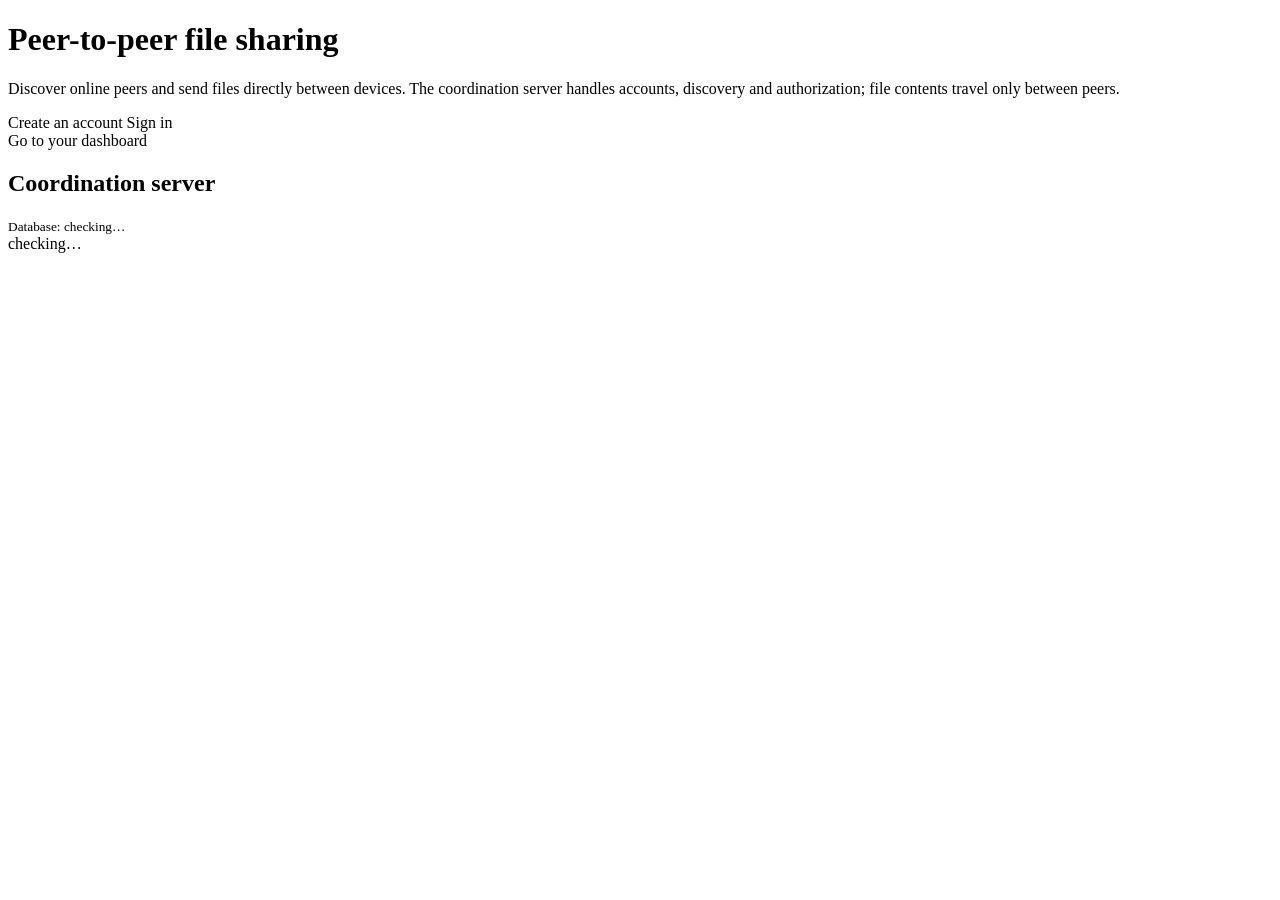
<file: coordination-server/src/main/resources/templates/index.html>
<!DOCTYPE html>
<html lang="en" xmlns:th="http://www.thymeleaf.org"
      xmlns:sec="http://www.thymeleaf.org/extras/spring-security">
<head th:replace="~{fragments/layout :: head('Home')}"></head>
<body class="d-flex flex-column">
<nav th:replace="~{fragments/layout :: navbar}"></nav>

<main class="container py-5 flex-grow-1">
    <div class="row justify-content-center">
        <div class="col-lg-8">
            <h1 class="display-6 mb-3">Peer-to-peer file sharing</h1>
            <p class="lead text-body-secondary">
                Discover online peers and send files directly between devices. The coordination
                server handles accounts, discovery and authorization; file contents travel only
                between peers.
            </p>

            <div class="d-flex flex-wrap gap-2 mt-4" sec:authorize="isAnonymous()">
                <a class="btn btn-primary" th:href="@{/register}">Create an account</a>
                <a class="btn btn-outline-secondary" th:href="@{/login}">Sign in</a>
            </div>
            <div class="mt-4" sec:authorize="isAuthenticated()">
                <a class="btn btn-primary" th:href="@{/dashboard}">Go to your dashboard</a>
            </div>

            <div class="card shadow-sm mt-5">
                <div class="card-body d-flex align-items-center justify-content-between">
                    <div>
                        <h2 class="h6 mb-1">Coordination server</h2>
                        <small class="text-body-secondary">Database: <span id="db-status">checking…</span></small>
                    </div>
                    <span id="server-status" class="badge text-bg-secondary status-badge">checking…</span>
                </div>
            </div>
        </div>
    </div>
</main>

<footer th:replace="~{fragments/layout :: footer}"></footer>
<th:block th:replace="~{fragments/layout :: scripts}"></th:block>
</body>
</html>
</file>
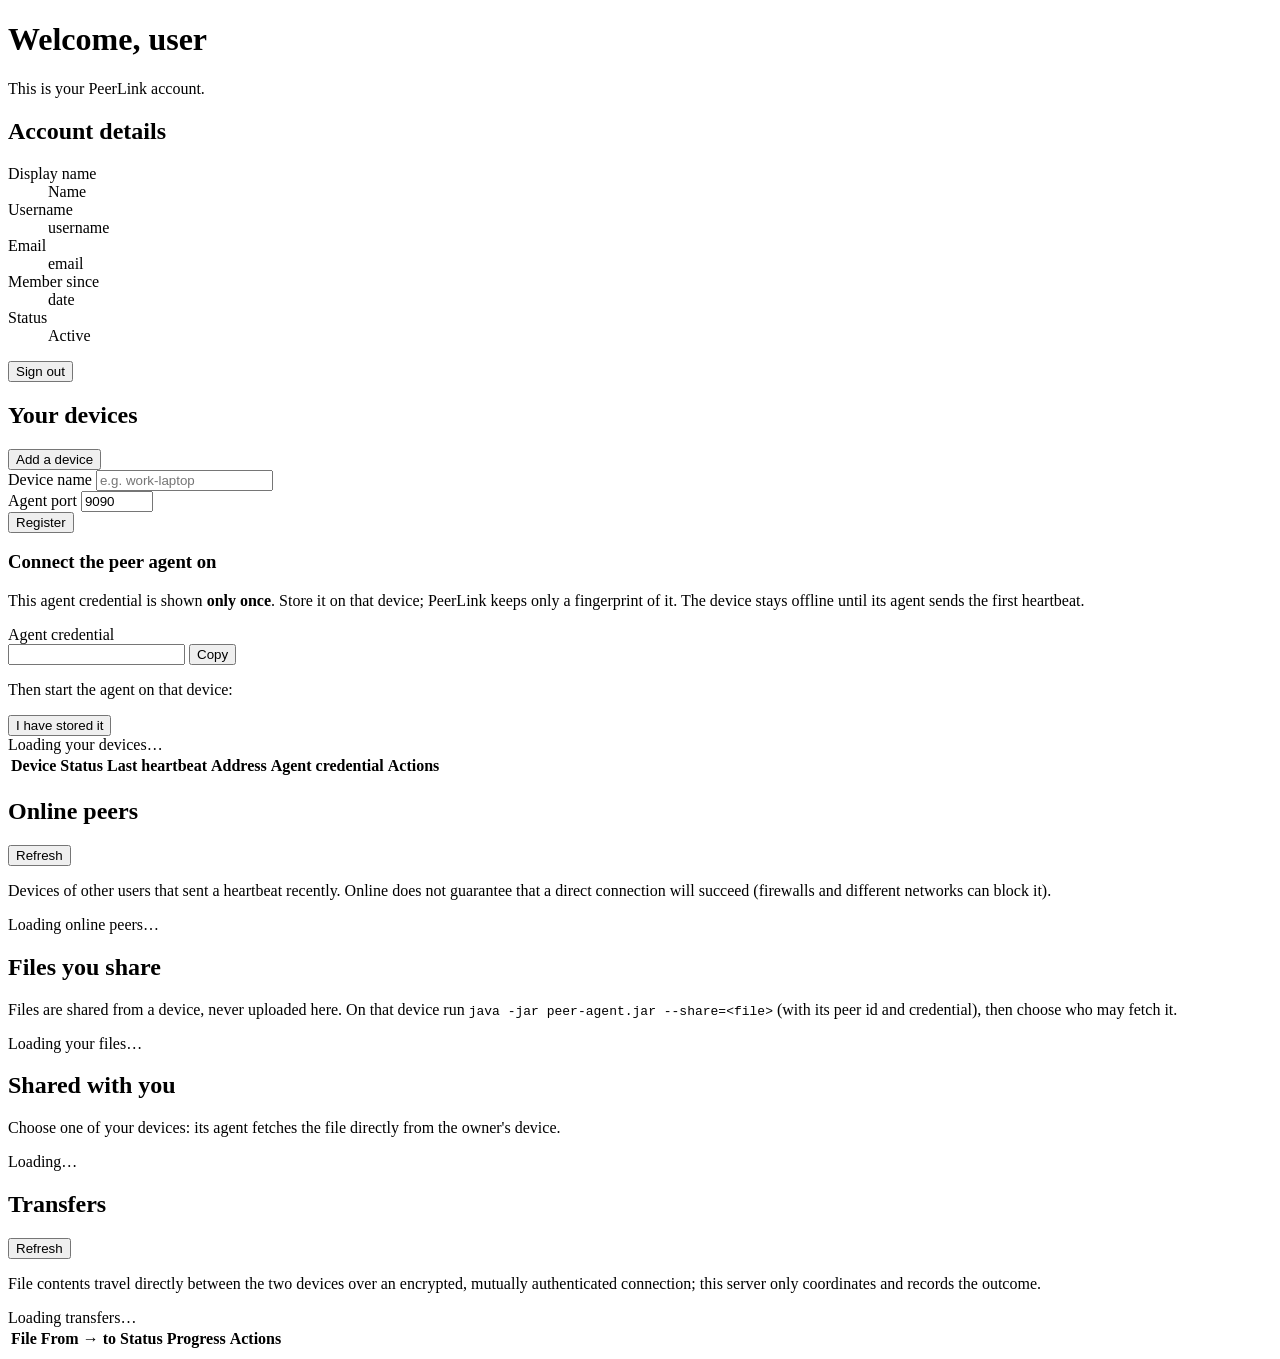
<file: coordination-server/src/main/resources/templates/dashboard.html>
<!DOCTYPE html>
<html lang="en" xmlns:th="http://www.thymeleaf.org">
<head th:replace="~{fragments/layout :: head('Dashboard')}"></head>
<body class="d-flex flex-column">
<nav th:replace="~{fragments/layout :: navbar}"></nav>

<main class="container py-5 flex-grow-1">
    <h1 class="h3 mb-1">Welcome, <span th:text="${account.displayName ?: account.username}">user</span></h1>
    <p class="text-body-secondary mb-4">This is your PeerLink account.</p>

    <div class="row g-4">
        <div class="col-lg-4">
            <div class="card shadow-sm h-100">
                <div class="card-body">
                    <h2 class="h5 mb-3">Account details</h2>
                    <dl class="row mb-0 account-details">
                        <dt class="col-sm-5 col-lg-12">Display name</dt>
                        <dd class="col-sm-7 col-lg-12" th:text="${account.displayName ?: '—'}">Name</dd>
                        <dt class="col-sm-5 col-lg-12">Username</dt>
                        <dd class="col-sm-7 col-lg-12" th:text="${account.username}">username</dd>
                        <dt class="col-sm-5 col-lg-12">Email</dt>
                        <dd class="col-sm-7 col-lg-12 text-break" th:text="${account.email}">email</dd>
                        <dt class="col-sm-5 col-lg-12">Member since</dt>
                        <dd class="col-sm-7 col-lg-12" th:text="${memberSince}">date</dd>
                        <dt class="col-sm-5 col-lg-12">Status</dt>
                        <dd class="col-sm-7 col-lg-12">
                            <span class="badge" th:classappend="${account.enabled} ? 'text-bg-success' : 'text-bg-secondary'"
                                  th:text="${account.enabled} ? 'Active' : 'Disabled'">Active</span>
                        </dd>
                    </dl>
                    <form th:action="@{/logout}" method="post" class="mt-3">
                        <button type="submit" class="btn btn-outline-danger btn-sm">Sign out</button>
                    </form>
                </div>
            </div>
        </div>

        <div class="col-lg-8">
            <section class="card shadow-sm h-100" aria-labelledby="devicesHeading">
                <div class="card-body">
                    <div class="d-flex flex-wrap align-items-center justify-content-between gap-2 mb-3">
                        <h2 id="devicesHeading" class="h5 mb-0">Your devices</h2>
                        <button class="btn btn-primary btn-sm" type="button" data-bs-toggle="collapse"
                                data-bs-target="#registerDevice" aria-expanded="false" aria-controls="registerDevice">
                            Add a device
                        </button>
                    </div>

                    <div class="collapse" id="registerDevice">
                        <form id="registerDeviceForm" class="border rounded p-3 mb-3 bg-body-tertiary" novalidate>
                            <div class="row g-2 align-items-end">
                                <div class="col-sm-6">
                                    <label for="deviceName" class="form-label">Device name</label>
                                    <input type="text" class="form-control" id="deviceName" name="deviceName"
                                           required maxlength="100" placeholder="e.g. work-laptop">
                                    <div class="invalid-feedback" data-error-for="deviceName"></div>
                                </div>
                                <div class="col-sm-3">
                                    <label for="listeningPort" class="form-label">Agent port</label>
                                    <input type="number" class="form-control" id="listeningPort" name="listeningPort"
                                           required min="1" max="65535" value="9090">
                                    <div class="invalid-feedback" data-error-for="listeningPort"></div>
                                </div>
                                <div class="col-sm-3 d-grid">
                                    <button type="submit" class="btn btn-primary">Register</button>
                                </div>
                            </div>
                            <div class="alert alert-danger mt-3 mb-0 d-none" id="registerError" role="alert"></div>
                        </form>
                    </div>

                    <div id="credentialPanel" class="alert alert-warning d-none" role="status" aria-live="polite">
                        <h3 class="h6">Connect the peer agent on <span data-field="deviceName"></span></h3>
                        <p class="small mb-2">
                            This agent credential is shown <strong>only once</strong>. Store it on that device;
                            PeerLink keeps only a fingerprint of it. The device stays offline until its agent sends
                            the first heartbeat.
                        </p>
                        <label for="credentialValue" class="form-label small mb-1">Agent credential</label>
                        <div class="input-group input-group-sm mb-2">
                            <input type="text" class="form-control font-monospace" id="credentialValue" readonly>
                            <button class="btn btn-outline-secondary" type="button" id="copyCredential">Copy</button>
                        </div>
                        <p class="small mb-1">Then start the agent on that device:</p>
                        <pre class="agent-command small mb-2"><code id="agentCommand"></code></pre>
                        <button class="btn btn-sm btn-outline-dark" type="button" id="dismissCredential">
                            I have stored it
                        </button>
                    </div>

                    <div id="devicesStatus" class="text-body-secondary small" role="status">Loading your devices…</div>
                    <div class="table-responsive">
                        <table class="table align-middle mb-0 d-none" id="devicesTable">
                            <thead>
                            <tr>
                                <th scope="col">Device</th>
                                <th scope="col">Status</th>
                                <th scope="col">Last heartbeat</th>
                                <th scope="col">Address</th>
                                <th scope="col">Agent credential</th>
                                <th scope="col"><span class="visually-hidden">Actions</span></th>
                            </tr>
                            </thead>
                            <tbody id="devicesBody"></tbody>
                        </table>
                    </div>
                </div>
            </section>
        </div>

        <div class="col-12">
            <section class="card shadow-sm" aria-labelledby="onlineHeading">
                <div class="card-body">
                    <div class="d-flex flex-wrap align-items-center justify-content-between gap-2 mb-2">
                        <h2 id="onlineHeading" class="h5 mb-0">Online peers</h2>
                        <button class="btn btn-outline-secondary btn-sm" type="button" id="refreshOnline">Refresh</button>
                    </div>
                    <p class="small text-body-secondary">
                        Devices of other users that sent a heartbeat recently. Online does not guarantee that a
                        direct connection will succeed (firewalls and different networks can block it).
                    </p>
                    <div id="onlineStatus" class="text-body-secondary small" role="status">Loading online peers…</div>
                    <ul class="list-group list-group-flush d-none" id="onlineList"></ul>
                </div>
            </section>
        </div>

        <div class="col-lg-6">
            <section class="card shadow-sm h-100" aria-labelledby="mySharesHeading">
                <div class="card-body">
                    <h2 id="mySharesHeading" class="h5 mb-2">Files you share</h2>
                    <p class="small text-body-secondary mb-2">
                        Files are shared from a device, never uploaded here. On that device run
                        <code>java -jar peer-agent.jar --share=&lt;file&gt;</code> (with its peer id and credential),
                        then choose who may fetch it.
                    </p>
                    <div id="mySharesStatus" class="text-body-secondary small" role="status">Loading your files…</div>
                    <ul class="list-group list-group-flush d-none" id="mySharesList"></ul>
                </div>
            </section>
        </div>

        <div class="col-lg-6">
            <section class="card shadow-sm h-100" aria-labelledby="sharedWithMeHeading">
                <div class="card-body">
                    <h2 id="sharedWithMeHeading" class="h5 mb-2">Shared with you</h2>
                    <p class="small text-body-secondary mb-2">
                        Choose one of your devices: its agent fetches the file directly from the owner's device.
                    </p>
                    <div id="sharedWithMeStatus" class="text-body-secondary small" role="status">Loading…</div>
                    <ul class="list-group list-group-flush d-none" id="sharedWithMeList"></ul>
                </div>
            </section>
        </div>

        <div class="col-12">
            <section class="card shadow-sm" aria-labelledby="transfersHeading">
                <div class="card-body">
                    <div class="d-flex flex-wrap align-items-center justify-content-between gap-2 mb-2">
                        <h2 id="transfersHeading" class="h5 mb-0">Transfers</h2>
                        <button class="btn btn-outline-secondary btn-sm" type="button" id="refreshTransfers">Refresh</button>
                    </div>
                    <p class="small text-body-secondary">
                        File contents travel directly between the two devices over an encrypted, mutually
                        authenticated connection; this server only coordinates and records the outcome.
                    </p>
                    <div id="transfersStatus" class="text-body-secondary small" role="status">Loading transfers…</div>
                    <div class="table-responsive">
                        <table class="table align-middle mb-0 d-none" id="transfersTable">
                            <thead>
                            <tr>
                                <th scope="col">File</th>
                                <th scope="col">From → to</th>
                                <th scope="col">Status</th>
                                <th scope="col" class="transfer-progress-column">Progress</th>
                                <th scope="col"><span class="visually-hidden">Actions</span></th>
                            </tr>
                            </thead>
                            <tbody id="transfersBody"></tbody>
                        </table>
                    </div>
                </div>
            </section>
        </div>
    </div>
</main>

<footer th:replace="~{fragments/layout :: footer}"></footer>
<th:block th:replace="~{fragments/layout :: scripts}"></th:block>
<script th:src="@{/js/dashboard.js}"></script>
</body>
</html>
</file>
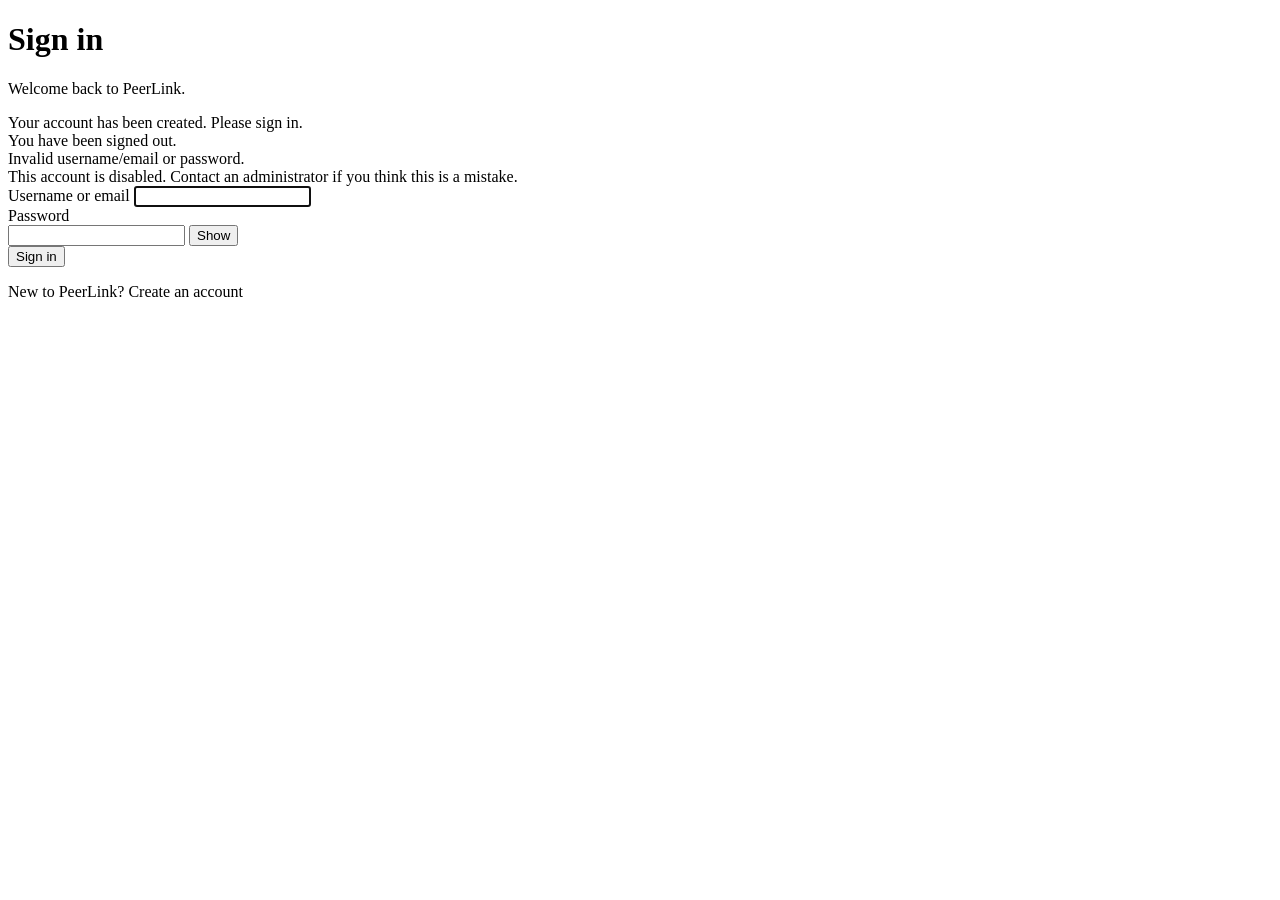
<file: coordination-server/src/main/resources/templates/auth/login.html>
<!DOCTYPE html>
<html lang="en" xmlns:th="http://www.thymeleaf.org">
<head th:replace="~{fragments/layout :: head('Sign in')}"></head>
<body class="d-flex flex-column">
<nav th:replace="~{fragments/layout :: navbar}"></nav>

<main class="container py-5 flex-grow-1">
    <div class="auth-card card shadow-sm mx-auto">
        <div class="card-body p-4 p-md-5">
            <h1 class="h4 mb-1">Sign in</h1>
            <p class="text-body-secondary mb-4">Welcome back to PeerLink.</p>

            <div th:if="${param.registered}" class="alert alert-success" role="status">
                Your account has been created. Please sign in.
            </div>
            <div th:if="${param.logout}" class="alert alert-info" role="status">
                You have been signed out.
            </div>
            <div th:if="${param.error}" class="alert alert-danger" role="alert">
                Invalid username/email or password.
            </div>
            <div th:if="${param.disabled}" class="alert alert-warning" role="alert">
                This account is disabled. Contact an administrator if you think this is a mistake.
            </div>

            <form th:action="@{/login}" method="post">
                <div class="mb-3">
                    <label for="username" class="form-label">Username or email</label>
                    <input type="text" class="form-control" id="username" name="username"
                           autocomplete="username" required autofocus maxlength="254">
                </div>
                <div class="mb-4">
                    <label for="password" class="form-label">Password</label>
                    <div class="input-group">
                        <input type="password" class="form-control" id="password" name="password"
                               autocomplete="current-password" required maxlength="255">
                        <button type="button" class="btn btn-outline-secondary" data-password-toggle
                                aria-controls="password" aria-pressed="false" aria-label="Show password">Show</button>
                    </div>
                </div>
                <button type="submit" class="btn btn-primary w-100">Sign in</button>
            </form>

            <p class="text-center small mt-4 mb-0">
                New to PeerLink? <a th:href="@{/register}">Create an account</a>
            </p>
        </div>
    </div>
</main>

<footer th:replace="~{fragments/layout :: footer}"></footer>
<th:block th:replace="~{fragments/layout :: scripts}"></th:block>
</body>
</html>
</file>
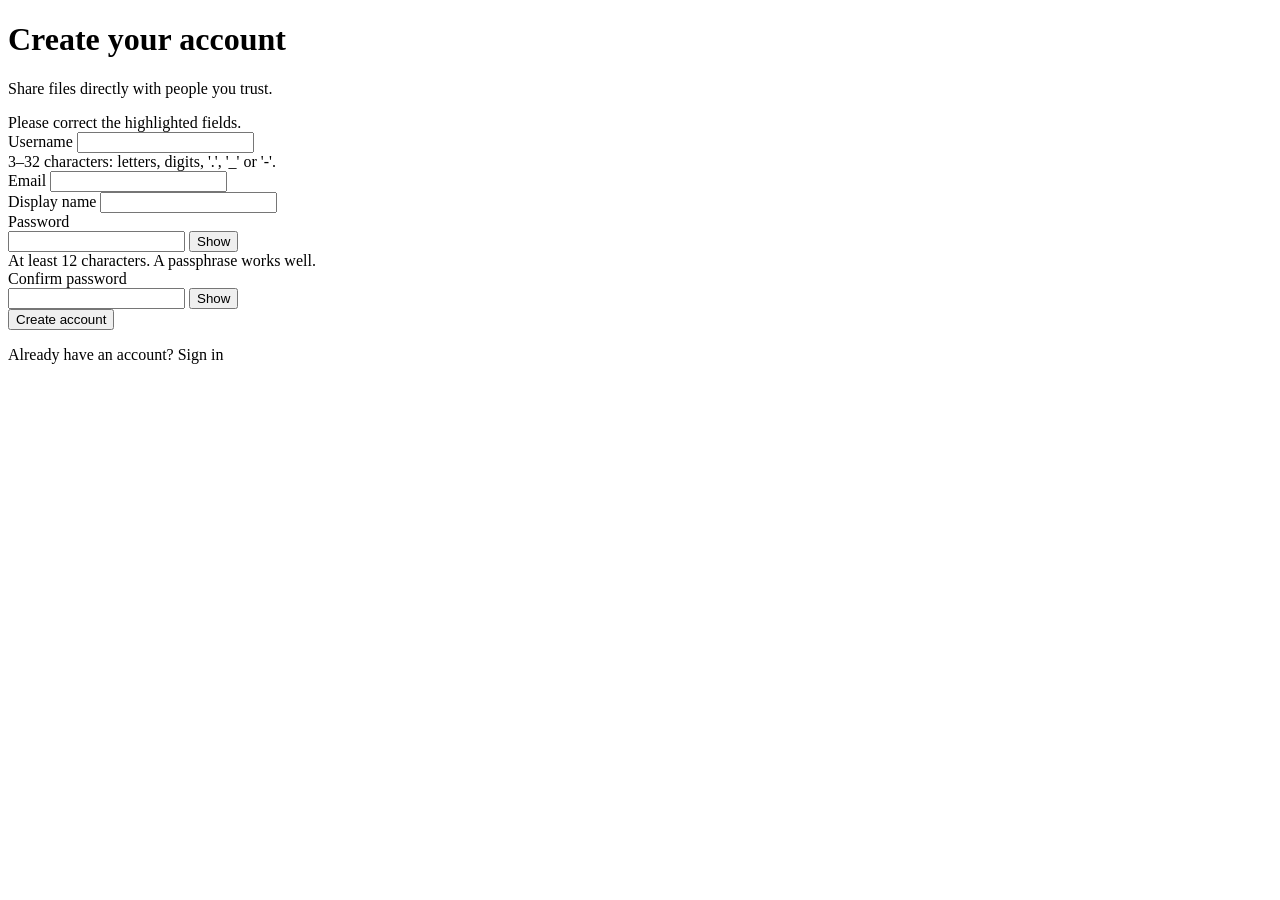
<file: coordination-server/src/main/resources/templates/auth/register.html>
<!DOCTYPE html>
<html lang="en" xmlns:th="http://www.thymeleaf.org">
<head th:replace="~{fragments/layout :: head('Create account')}"></head>
<body class="d-flex flex-column">
<nav th:replace="~{fragments/layout :: navbar}"></nav>

<main class="container py-5 flex-grow-1">
    <div class="auth-card card shadow-sm mx-auto">
        <div class="card-body p-4 p-md-5">
            <h1 class="h4 mb-1">Create your account</h1>
            <p class="text-body-secondary mb-4">Share files directly with people you trust.</p>

            <div th:if="${#fields.hasErrors('${registration.*}')}" class="alert alert-danger" role="alert">
                Please correct the highlighted fields.
            </div>

            <!-- Password inputs are never pre-filled: the server clears them before re-rendering. -->
            <form th:action="@{/register}" th:object="${registration}" method="post" novalidate>
                <div class="mb-3">
                    <label for="username" class="form-label">Username</label>
                    <input type="text" class="form-control" th:field="*{username}" th:errorclass="is-invalid"
                           autocomplete="username" required minlength="3" maxlength="32"
                           aria-describedby="usernameHelp">
                    <div id="usernameHelp" class="form-text">3–32 characters: letters, digits, '.', '_' or '-'.</div>
                    <div class="invalid-feedback" th:if="${#fields.hasErrors('username')}" th:errors="*{username}"></div>
                </div>
                <div class="mb-3">
                    <label for="email" class="form-label">Email</label>
                    <input type="email" class="form-control" th:field="*{email}" th:errorclass="is-invalid"
                           autocomplete="email" required maxlength="254">
                    <div class="invalid-feedback" th:if="${#fields.hasErrors('email')}" th:errors="*{email}"></div>
                </div>
                <div class="mb-3">
                    <label for="displayName" class="form-label">Display name</label>
                    <input type="text" class="form-control" th:field="*{displayName}" th:errorclass="is-invalid"
                           autocomplete="name" required maxlength="100">
                    <div class="invalid-feedback" th:if="${#fields.hasErrors('displayName')}"
                         th:errors="*{displayName}"></div>
                </div>
                <div class="mb-3">
                    <label for="password" class="form-label">Password</label>
                    <div class="input-group has-validation">
                        <input type="password" class="form-control" id="password" name="password"
                               th:classappend="${#fields.hasErrors('password')} ? 'is-invalid'"
                               autocomplete="new-password" required minlength="12" maxlength="72"
                               aria-describedby="passwordHelp">
                        <button type="button" class="btn btn-outline-secondary" data-password-toggle
                                aria-controls="password" aria-pressed="false" aria-label="Show password">Show</button>
                        <div class="invalid-feedback" th:if="${#fields.hasErrors('password')}"
                             th:errors="*{password}"></div>
                    </div>
                    <div id="passwordHelp" class="form-text">At least 12 characters. A passphrase works well.</div>
                </div>
                <div class="mb-4">
                    <label for="confirmPassword" class="form-label">Confirm password</label>
                    <div class="input-group has-validation">
                        <input type="password" class="form-control" id="confirmPassword" name="confirmPassword"
                               th:classappend="${#fields.hasErrors('confirmPassword')} ? 'is-invalid'"
                               autocomplete="new-password" required maxlength="72">
                        <button type="button" class="btn btn-outline-secondary" data-password-toggle
                                aria-controls="confirmPassword" aria-pressed="false"
                                aria-label="Show password">Show</button>
                        <div class="invalid-feedback" th:if="${#fields.hasErrors('confirmPassword')}"
                             th:errors="*{confirmPassword}"></div>
                    </div>
                </div>
                <button type="submit" class="btn btn-primary w-100">Create account</button>
            </form>

            <p class="text-center small mt-4 mb-0">
                Already have an account? <a th:href="@{/login}">Sign in</a>
            </p>
        </div>
    </div>
</main>

<footer th:replace="~{fragments/layout :: footer}"></footer>
<th:block th:replace="~{fragments/layout :: scripts}"></th:block>
</body>
</html>
</file>
